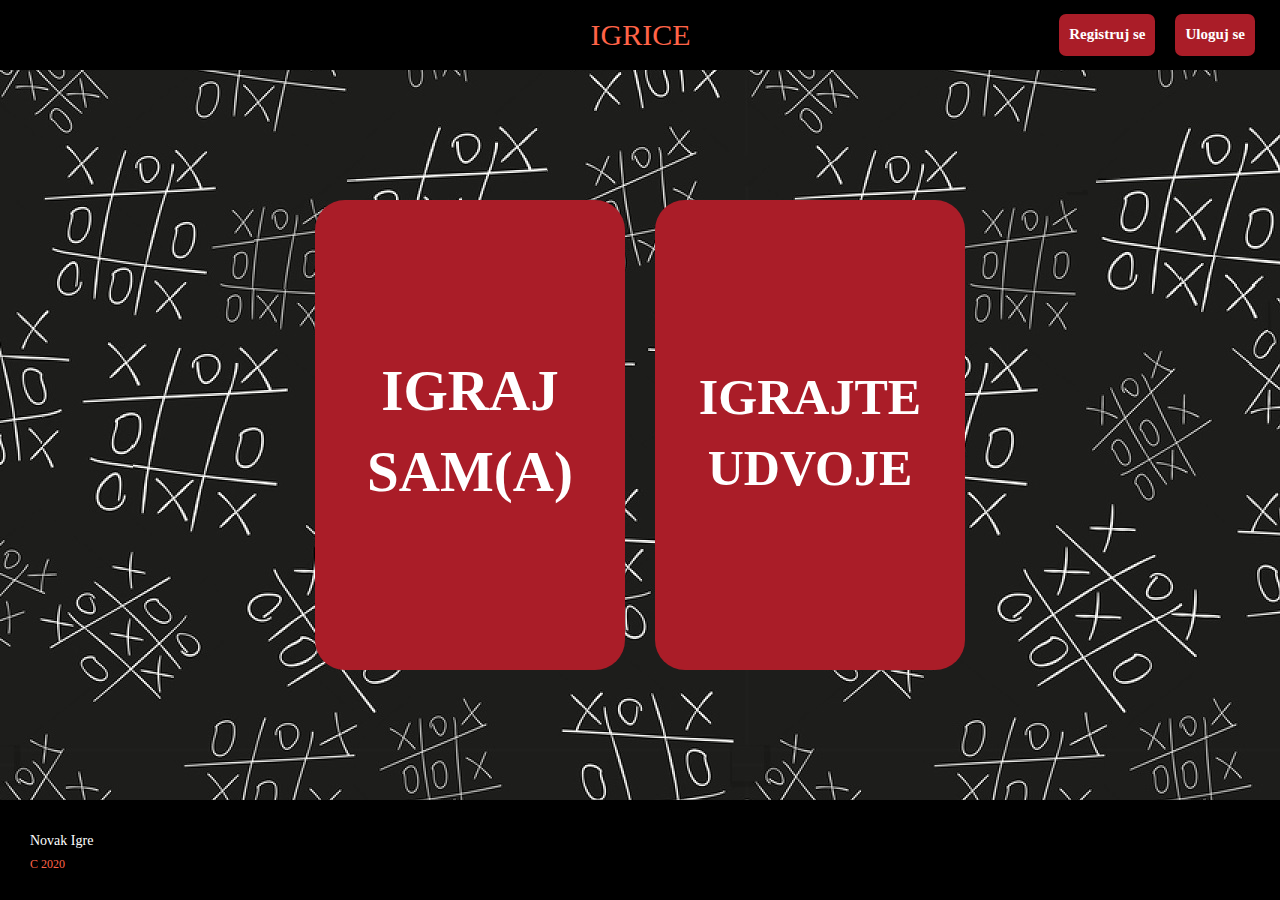
<file: index.html>
<!DOCTYPE html>
<html lang="en">

<head>
    <meta charset="UTF-8">
    <meta name="viewport" content="width=device-width, initial-scale=1.0">
    <meta http-equiv="X-UA-Compatible" content="ie=edge">
    <link rel="stylesheet" type="text/css" href="styles/bootstrap.css">
    <link rel="stylesheet" type="text/css" media="screen" href="styles/main.css">
    <title>Igre</title>
</head>

<body>
    <!-- HEADER -->
    <header id="header">
        <div id="prazan"></div>
        <div id="naslov">IGRICE</div>
        <div id='dugmici'>
            <div id="reg" class='dugme'>Registruj se</div>
            <div id="log" class='dugme'>Uloguj se</div>
            <div id="ulog" class='obrisi'></div>
            <div id="izlog" class='obrisi'>Izloguj se</div>
        </div>
    </header>
    <!-- MAIN -->
    <main>
        <div class="opis obrisi"></div>
        <div id="iksic" class="obrisi iksic"></div>
        <div id="kontis">
            <div id="container">
                <!-- JEDAN IGRAČ -->
                <div id="single" class="games">
                    <div id="single_player" class="back">
                        <div class="single">
                            <a href="loto.html">
                                <div class="s_img"><img src="img/loto2.jpg" alt="loto"></div>
                                <div class="s_txt">LOTO</div>
                            </a>
                        </div>
                        <div class="single">
                            <a href="vesala1.html">
                                <div class="s_img"><img src="img/ves.gif" alt="vesala"></div>
                                <div class="s_txt">VEŠALA</div>
                            </a>
                        </div>
                        <div class="single">
                            <a href="memorija.html">
                                <div class="s_img"><img src="img/mem.gif" alt="memorija"></div>
                                <div class="s_txt">MEMORIJA</div>
                            </a>
                        </div>
                    </div>
                    <div id="single_cover" class="front">
                        IGRAJ<br>SAM(A)
                    </div>
                </div>
                <!-- DVA IGRAČA -->
                <div id="multi" class="games">
                    <div id="multi_player" class="back">
                        <div class="multi">
                            <a href="iksoks2.html">
                                <div class="m_img"><img src="img/xo.gif" alt="xo"></div>
                                <div class="m_txt">IKS OKS</div>
                            </a>
                        </div>
                        <div class="multi">
                            <a href="vesala2.html">
                                <div class="m_img"><img src="img/ves.gif" alt="vesala"></div>
                                <div class="m_txt">VEŠALA</div>
                            </a>
                        </div>
                    </div>
                    <div id="multi_cover" class="front">
                        IGRAJTE<br>UDVOJE
                    </div>
                </div>
            </div>
            <!-- FORME ZA LOGIN I REGISTRACIJU -->
            <div id="log_cont">
                <form id="login" class='obrisi' novalidate>
                    <div class='greska' id='greska'> </div>
                    <div class='form-group'>
                        <label for="id_log"> Unesite korisničko ime: </label>
                        <input id="id_log" type="text" name="id_log" maxlength="8" class='form-control'>
                    </div>
                    <div class='form-group'>
                        <label for="id_pass"> Unesite lozinku: </label>
                        <input id="id_pass" type="password" name="id_pass" maxlength="15" class='form-control'>
                    </div>
                    <div class='form-group text-center'>
                        <input value="Potvrdi" type="submit" class='btn btn-default btn-md' id="potvrdi_log">
                        <input value="Odustani" type="reset" class='btn btn-default btn-md' id="reset_log">
                    </div>
                </form>
                <form id="regis" class='obrisi' novalidate>
                    <div class='greska' id='greska1'> </div>
                    <div class='form-group'>
                        <label for="name_reg"> Unesite Vaše ime: </label>
                        <input id="name_reg" type="text" name="name_reg" maxlength="15" class='form-control'>
                    </div>
                    <div class='form-group'>
                        <label for="email"> Unesite Vaš e-mail: </label>
                        <input id="email" type="email" name="email" placeholder="neko@gmail.com" class='form-control'>
                    </div>
                    <div class='form-group'>
                        <label for="id_reg"> Unesite korisničko ime: </label>
                        <input id="id_reg" type="text" name="id_reg" maxlength="8" class='form-control'>
                    </div>
                    <div class='form-group'>
                        <label for="reg_pass"> Unesite lozinku: </label>
                        <input id="reg_pass" type="password" name="reg_pass" maxlength="15" class='form-control'>
                    </div>
                    <div class='form-group text-center'>
                        <input value="Potvrdi" type="submit" class='btn btn-default btn-md' id="potvrdi_reg">
                        <input value="Odustani" type="reset" class='btn btn-default btn-md' id="reset_reg">
                    </div>
                </form>
            </div>
        </div>
    </main>
    <!-- FOOTER -->
    <footer>
        <div class="foot">
            <div class="foot_tit">Novak Igre</div>
            <div class="foot_tex"><span>C 2020 </span> </div>
        </div>
        <div class="foot">
            <div class="foot_tit"></div>
            <div class="foot_tex"> <span></span></div>
        </div>
    </footer>
    <script src="js/main.js"></script>
    <script src="js/index.js"></script>
</body>

</html>
</file>
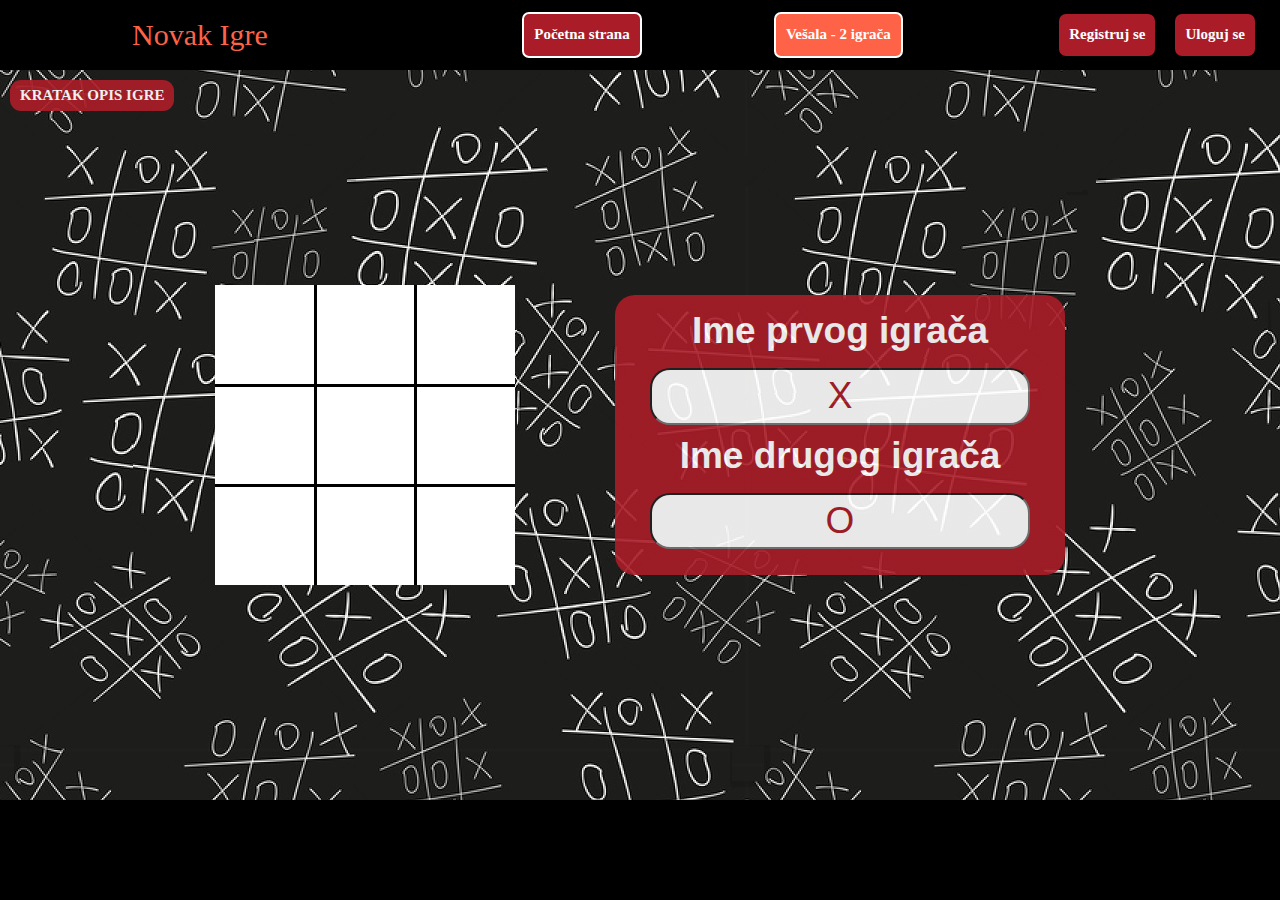
<file: iksoks2.html>
<!DOCTYPE html>
<html lang="en">

<head>
    <meta charset="UTF-8">
    <meta name="viewport" content="width=device-width, initial-scale=1.0">
    <meta http-equiv="X-UA-Compatible" content="ie=edge">
    <link rel="stylesheet" type="text/css" href="styles/bootstrap.css">
    <link rel="stylesheet" type="text/css" media="screen" href="styles/main.css">
    <link rel="stylesheet" type="text/css" media="screen" href="styles/xo2.css">
    <title>Iks - Oks 2</title>
</head>

<body>
    <!-- HEADER -->
    <header id="header">
        <div id="naslov">Novak Igre</div>
        <a href="index.html">
            <div id="pocetna" class='dugme'>Početna strana</div>
        </a>
        <div id="nav">
            <a href="vesala2.html">
                <div id="ves" class='dugme'>Vešala - 2 igrača</div>
            </a>
        </div>
        <div id='dugmici'>
            <div id="reg" class='dugme'>Registruj se</div>
            <div id="log" class='dugme'>Uloguj se</div>
            <div id="ulog" class='obrisi'></div>
            <div id="izlog" class='obrisi'>Izloguj se</div>
        </div>
    </header>
    <!-- MAIN -->
    <main>
        <div class="opis">KRATAK OPIS IGRE</div>
        <div class="opisi obrisi">
            <div id="opistekst" class="obrisi">
                <h4>IKS - OKS</h4>
                - Cilj igre je sastaviti 3 ista znaka "X" ili "O" u redu, koloni ili dijagonali. <br>
                - Igrač koji prvi u tome uspe je pobednik, u narednoj partiji poraženi igra prvi. <br>
                - Ukoliko niko ne uspe, nerešeno je i vrši se zamena ko prvi igra. <br>
                - Ukoliko je korisnik ulogovan, njegovo ime će pisati u polju prvog igrača i on će biti "X".
                U suprotnom može se uneti ime za "X". Drugi igrač je "O" i on može uneti svoje ime
                u polje za drugog igrača.
                <div id="iksic" class="iksic">X</div>
            </div>
        </div>
        <div id="kontis">
            <!-- IGRA -->
            <div id="iksoks">
                <table id="i">
                    <tr>
                        <td id="i1"></td>
                        <td id="i2"></td>
                        <td id="i3"></td>
                    </tr>
                    <tr>
                        <td id="i4"></td>
                        <td id="i5"></td>
                        <td id="i6"></td>
                    </tr>
                    <tr>
                        <td id="i7"></td>
                        <td id="i8"></td>
                        <td id="i9"></td>
                    </tr>
                </table>
                <div id="igraci">
                    <label for='igrac1'>Ime prvog igrača</label><br>
                    <input type="text" id="igrac1" name="igrac1" value="X" onfocus="(value='')"
                        onblur="(value == '') && (value = 'X')"><br>
                    <label for='igrac2'>Ime drugog igrača</label><br>
                    <input type="text" id="igrac2" name="igrac2" value="O" onfocus="(value='')"
                        onblur="(value == '') && (value = 'O')"><br>
                </div>
            </div>
            <!-- FORME ZA LOGIN I REGISTRACIJU -->
            <div id="log_cont">
                <form id="login" class='obrisi' novalidate>
                    <div class='greska' id='greska'> </div>
                    <div class='form-group'>
                        <label for="id_log"> Unesite korisničko ime: </label>
                        <input id="id_log" type="text" name="id_log" maxlength="8" class='form-control'>
                    </div>
                    <div class='form-group'>
                        <label for="id_pass"> Unesite lozinku: </label>
                        <input id="id_pass" type="password" name="id_pass" maxlength="15" class='form-control'>
                    </div>
                    <div class='form-group text-center'>
                        <input value="Potvrdi" type="submit" class='btn btn-default btn-md' id="potvrdi_log">
                        <input value="Odustani" type="reset" class='btn btn-default btn-md' id="reset_log">
                    </div>
                </form>
                <form id="regis" class='obrisi' novalidate>
                    <div class='greska' id='greska1'> </div>
                    <div class='form-group'>
                        <label for="name_reg"> Unesite Vaše ime: </label>
                        <input id="name_reg" type="text" name="name_reg" maxlength="15" class='form-control'>
                    </div>
                    <div class='form-group'>
                        <label for="email"> Unesite Vaš e-mail: </label>
                        <input id="email" type="email" name="email" placeholder="neko@gmail.com" class='form-control'>
                    </div>
                    <div class='form-group'>
                        <label for="id_reg"> Unesite korisničko ime: </label>
                        <input id="id_reg" type="text" name="id_reg" maxlength="8" class='form-control'>
                    </div>
                    <div class='form-group'>
                        <label for="reg_pass"> Unesite lozinku: </label>
                        <input id="reg_pass" type="password" name="reg_pass" maxlength="15" class='form-control'>
                    </div>
                    <div class='form-group text-center'>
                        <input value="Potvrdi" type="submit" class='btn btn-default btn-md' id="potvrdi_reg">
                        <input value="Odustani" type="reset" class='btn btn-default btn-md' id="reset_reg">
                    </div>
                </form>
            </div>
        </div>
    </main>
    <!-- FOOTER -->
    <footer>

    </footer>
    <script src="js/main.js"></script>
    <script src="js/xo2.js"></script>
</body>

</html>
</file>
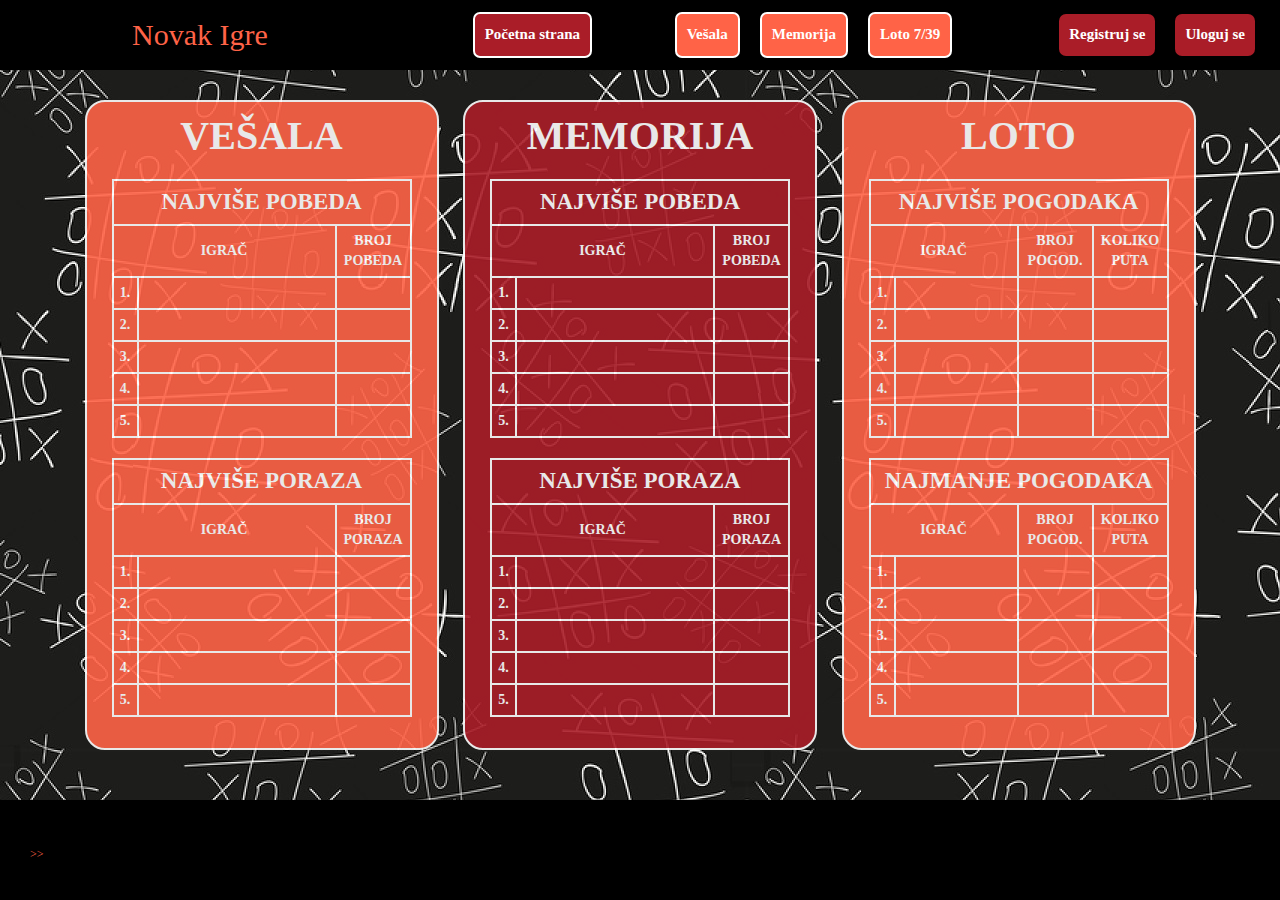
<file: liste.html>
<!DOCTYPE html>
<html lang="en">

<head>
    <meta charset="UTF-8">
    <meta name="viewport" content="width=device-width, initial-scale=1.0">
    <meta http-equiv="X-UA-Compatible" content="ie=edge">
    <link rel="stylesheet" type="text/css" href="styles/bootstrap.css">
    <link rel="stylesheet" type="text/css" media="screen" href="styles/main.css">
    <link rel="stylesheet" type="text/css" media="screen" href="styles/liste.css">
    <title>Rang liste</title>
</head>

<body>
    <!-- HEADER -->
    <header id="header">
        <div id="naslov">Novak Igre</div>
        <a href="index.html">
            <div id="pocetna" class='dugme'>Početna strana</div>
        </a>
        <div id="nav">
            <a href="vesala1.html">
                <div id="vesala" class='dugme'>Vešala</div>
            </a>
            <a href="memorija.html">
                <div id="mem" class='dugme'>Memorija</div>
            </a>
            <a href="loto.html">
                <div id="loto" class='dugme'>Loto 7/39</div>
            </a>
        </div>
        <div id='dugmici'>
            <div id="reg" class='dugme'>Registruj se</div>
            <div id="log" class='dugme'>Uloguj se</div>
            <div id="ulog" class='obrisi'></div>
            <div id="izlog" class='obrisi'>Izloguj se</div>
        </div>
    </header>
    <!-- MAIN -->
    <main>
        <div class="opis obrisi"></div>
        <div id="iksic" class=" obrisi iksic"></div>
        <div id="kontis">
            <!-- RANG LISTE -->
            <div id="omotac_tabela">
                <div id="omotac_vesala" class="omotaci">
                    <div id="naslov_vesala" class="naslovi">VEŠALA</div>
                </div>
                <div id="omotac_memorija" class="omotaci">
                    <div id="naslov_mamorija" class="naslovi">MEMORIJA</div>
                </div>
                <div id="omotac_loto" class="omotaci">
                    <div id="naslov_loto" class="naslovi">LOTO</div>
                </div>
            </div>
            <!-- FORME ZA LOGIN I REGISTRACIJU -->
            <div id="log_cont">
                <form id="login" class='obrisi' novalidate>
                    <div class='greska' id='greska'> </div>
                    <div class='form-group'>
                        <label for="id_log"> Unesite korisničko ime: </label>
                        <input id="id_log" type="text" name="id_log" maxlength="8" class='form-control'>
                    </div>
                    <div class='form-group'>
                        <label for="id_pass"> Unesite lozinku: </label>
                        <input id="id_pass" type="password" name="id_pass" maxlength="15" class='form-control'>
                    </div>
                    <div class='form-group text-center'>
                        <input value="Potvrdi" type="submit" class='btn btn-default btn-md' id="potvrdi_log">
                        <input value="Odustani" type="reset" class='btn btn-default btn-md' id="reset_log">
                    </div>
                </form>
                <form id="regis" class='obrisi' novalidate>
                    <div class='greska' id='greska1'> </div>
                    <div class='form-group'>
                        <label for="name_reg"> Unesite Vaše ime: </label>
                        <input id="name_reg" type="text" name="name_reg" maxlength="15" class='form-control'>
                    </div>
                    <div class='form-group'>
                        <label for="email"> Unesite Vaš e-mail: </label>
                        <input id="email" type="email" name="email" placeholder="neko@gmail.com" class='form-control'>
                    </div>
                    <div class='form-group'>
                        <label for="id_reg"> Unesite korisničko ime: </label>
                        <input id="id_reg" type="text" name="id_reg" maxlength="8" class='form-control'>
                    </div>
                    <div class='form-group'>
                        <label for="reg_pass"> Unesite lozinku: </label>
                        <input id="reg_pass" type="password" name="reg_pass" maxlength="15" class='form-control'>
                    </div>
                    <div class='form-group text-center'>
                        <input value="Potvrdi" type="submit" class='btn btn-default btn-md' id="potvrdi_reg">
                        <input value="Odustani" type="reset" class='btn btn-default btn-md' id="reset_reg">
                    </div>
                </form>
            </div>
        </div>
    </main>
    <!-- FOOTER -->
    <footer>
        <div class="foot">
            <div class="foot_tit"></div>
            <div class="foot_tex"><span>>> </span></div>
        </div>
        <div class="foot">
            <div class="foot_tit"></div>
            <div class="foot_tex"> <span></span></div>
        </div>
    </footer>
    <script src="js/main.js"></script>
    <script src="js/liste.js"></script>
</body>

</html>
</file>
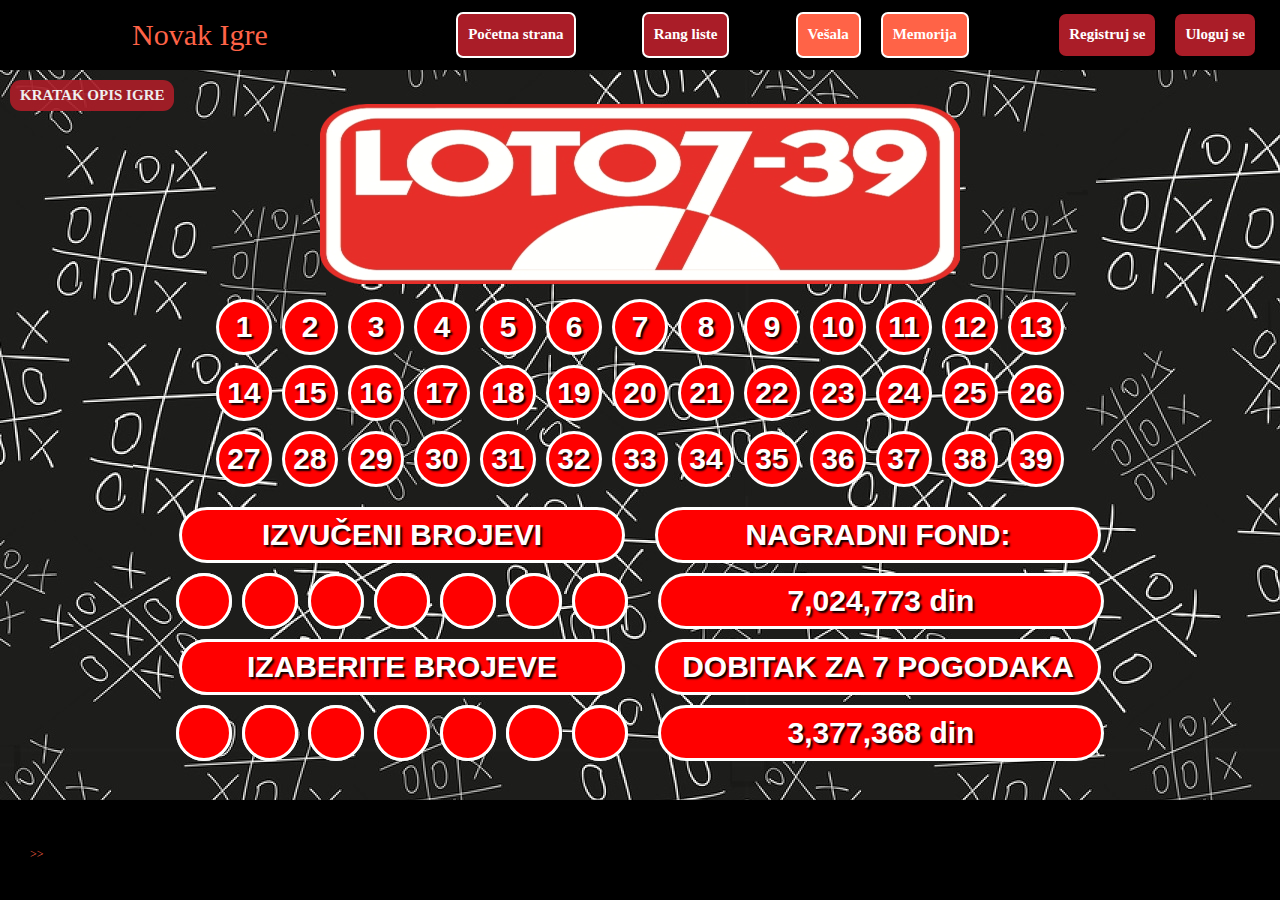
<file: loto.html>
<!DOCTYPE html>
<html lang="en">

<head>
    <meta charset="UTF-8">
    <meta name="viewport" content="width=device-width, initial-scale=1.0">
    <meta http-equiv="X-UA-Compatible" content="ie=edge">
    <link rel="stylesheet" type="text/css" href="styles/bootstrap.css">
    <link rel="stylesheet" type="text/css" media="screen" href="styles/main.css">
    <link rel="stylesheet" type="text/css" media="screen" href="styles/loto.css">
    <title>Loto</title>
</head>

<body>
    <!-- HEADER -->
    <header id="header">
        <div id="naslov">Novak Igre</div>
        <a href="index.html">
            <div id="pocetna" class='dugme'>Početna strana</div>
        </a>
        <a href="liste.html">
            <div id="liste" class='dugme'>Rang liste</div>
        </a>
        <div id="nav">
            <a href="vesala1.html">
                <div id="ves" class='dugme'>Vešala</div>
            </a>
            <a href="memorija.html">
                <div id="mem" class='dugme'>Memorija</div>
            </a>
        </div>
        <div id='dugmici'>
            <div id="reg" class='dugme'>Registruj se</div>
            <div id="log" class='dugme'>Uloguj se</div>
            <div id="ulog" class='obrisi'></div>
            <div id="izlog" class='obrisi'>Izloguj se</div>
        </div>
    </header>
    <!-- MAIN -->
    <main>
        <div class="opis">KRATAK OPIS IGRE</div>
        <div class="opisi obrisi">
            <div id="opistekst" class="obrisi">
                <h4>LOTO 7/39</h4>
                - Popularna igra na sreću - Loto.<br>
                - Igrač bira 7 od ponuđenih 39 brojeva. Zatim kreće nasumično izvlačenje takođe 7 brojeva.<br>
                - Ukoliko igrač pogodi 4 ili više brojeva, osvojio je "nagradu". U suprotnom, "više sreće drugi put".
                <div id="iksic" class="iksic">X</div>
            </div>
        </div>
        <div id="kontis">
            <!-- IGRA -->
            <div id="container1">
                <div id="logo"><img src="img/loto1.png" alt="loto"></div>
                <div id="tabla"></div>
                <div class="row">
                    <div class="tekst" id="izvuceni">IZVUČENI BROJEVI </div>
                    <div class="obrisi" id="izvlacenje">IZVLAČENJE BROJEVA</div>
                    <div class="tekst"> NAGRADNI FOND:</div>
                </div>
                <div class="row">
                    <div id="izvuceni_brojevi"> </div>
                    <div class="tekst" id="fond"></div>
                </div>
                <div class="row">
                    <div class="tekst">IZABRANI BROJEVI</div>
                    <div class="tekst" id="biranje">IZABERITE BROJEVE</div>
                    <div class="tekst"> DOBITAK ZA 7 POGODAKA</div>
                </div>
                <div class="row">
                    <div id="izabrani_brojevi"></div>
                    <div class="tekst" id="sedmica"></div>
                </div>
            </div>
            <!-- FORME ZA LOGIN I REGISTRACIJU -->
            <div id="log_cont">
                <form id="login" class='obrisi' novalidate>
                    <div class='greska' id='greska'> </div>
                    <div class='form-group'>
                        <label for="id_log"> Unesite korisničko ime: </label>
                        <input id="id_log" type="text" name="id_log" maxlength="8" class='form-control'>
                    </div>
                    <div class='form-group'>
                        <label for="id_pass"> Unesite lozinku: </label>
                        <input id="id_pass" type="password" name="id_pass" maxlength="15" class='form-control'>
                    </div>
                    <div class='form-group text-center'>
                        <input value="Potvrdi" type="submit" class='btn btn-default btn-md' id="potvrdi_log">
                        <input value="Odustani" type="reset" class='btn btn-default btn-md' id="reset_log">
                    </div>
                </form>
                <form id="regis" class='obrisi' novalidate>
                    <div class='greska' id='greska1'> </div>
                    <div class='form-group'>
                        <label for="name_reg"> Unesite Vaše ime: </label>
                        <input id="name_reg" type="text" name="name_reg" maxlength="15" class='form-control'>
                    </div>
                    <div class='form-group'>
                        <label for="email"> Unesite Vaš e-mail: </label>
                        <input id="email" type="email" name="email" placeholder="neko@gmail.com" class='form-control'>
                    </div>
                    <div class='form-group'>
                        <label for="id_reg"> Unesite korisničko ime: </label>
                        <input id="id_reg" type="text" name="id_reg" maxlength="8" class='form-control'>
                    </div>
                    <div class='form-group'>
                        <label for="reg_pass"> Unesite lozinku: </label>
                        <input id="reg_pass" type="password" name="reg_pass" maxlength="15" class='form-control'>
                    </div>
                    <div class='form-group text-center'>
                        <input value="Potvrdi" type="submit" class='btn btn-default btn-md' id="potvrdi_reg">
                        <input value="Odustani" type="reset" class='btn btn-default btn-md' id="reset_reg">
                    </div>
                </form>
            </div>
        </div>
    </main>
    <!-- FOOTER -->
    <footer>
        <div class="foot">
            <div class="foot_tit"></div>
            <div class="foot_tex"><span>>> </span></div>
        </div>
        <div class="foot">
            <div class="foot_tit"></div>
            <div class="foot_tex"> <span></span></div>
        </div>
    </footer>
    <script src="js/main.js"></script>
    <script src="js/loto.js"></script>
</body>

</html>
</file>
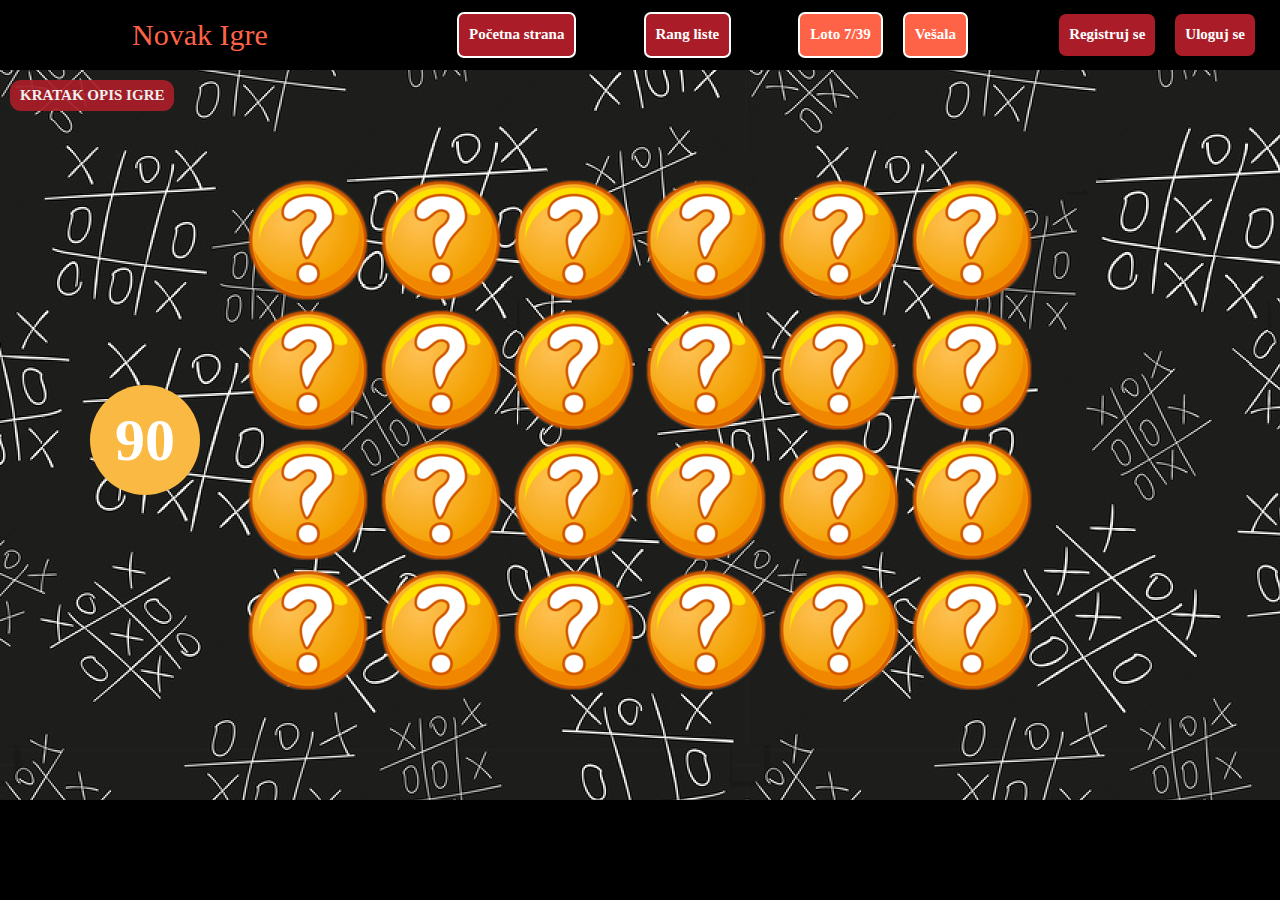
<file: memorija.html>
<!DOCTYPE html>
<html lang="en">

<head>
    <meta charset="UTF-8">
    <meta name="viewport" content="width=device-width, initial-scale=1.0">
    <meta http-equiv="X-UA-Compatible" content="ie=edge">
    <link rel="stylesheet" type="text/css" href="styles/bootstrap.css">
    <link rel="stylesheet" type="text/css" media="screen" href="styles/main.css">
    <link rel="stylesheet" type="text/css" media="screen" href="styles/memorija.css">
    <title>Memorija</title>
</head>

<body>
    <!-- HEADER -->
    <header id="header">
        <div id="naslov">Novak Igre</div>
        <a href="index.html">
            <div id="pocetna" class='dugme'>Početna strana</div>
        </a>
        <a href="liste.html">
            <div id="liste" class='dugme'>Rang liste</div>
        </a>
        <div id="nav">
            <a href="loto.html">
                <div id="loto" class='dugme'>Loto 7/39</div>
            </a>
            <a href="vesala1.html">
                <div id="ves" class='dugme'>Vešala</div>
            </a>
        </div>
        <div id='dugmici'>
            <div id="reg" class='dugme'>Registruj se</div>
            <div id="log" class='dugme'>Uloguj se</div>
            <div id="ulog" class='obrisi'></div>
            <div id="izlog" class='obrisi'>Izloguj se</div>
        </div>
    </header>
    <!-- MAIN -->
    <main>
        <div class="opis">KRATAK OPIS IGRE</div>
        <div class="opisi obrisi">
            <div id="opistekst" class="obrisi">
                <h4>IGRA "MEMORIJA"</h4>
                - Iza " ? " nalaze se skrivene slike (12 parova po 2 iste slike).<br> - Klikom na bilo koji " ? " otkriva se slika iza njega. <br> - Najvise 2 slike mogu biti prikazane u isto vreme. Ukoliko su iste, nestaće, u suprotnom, ponovo će se
                okrenuti na " ? ".<br> - Cilj igre je pronaći svih 12 parova pre isteka vremena.<br> - Ukoliko uspete - pobedili ste, u suprotnom - izgubili ste.
                <div id="iksic" class="iksic">X</div>
            </div>
        </div>
        <div id="kontis">
            <!-- IGRA -->
            <div id="container">
                <div id="tajmer">90</div>
                <div id="igra_memorija"> </div>
            </div>
            <!-- FORME ZA LOGIN I REGISTRACIJU -->
            <div id="log_cont">
                <form id="login" class='obrisi' novalidate>
                    <div class='greska' id='greska'> </div>
                    <div class='form-group'>
                        <label for="id_log"> Unesite korisničko ime: </label>
                        <input id="id_log" type="text" name="id_log" maxlength="8" class='form-control'>
                    </div>
                    <div class='form-group'>
                        <label for="id_pass"> Unesite lozinku: </label>
                        <input id="id_pass" type="password" name="id_pass" maxlength="15" class='form-control'>
                    </div>
                    <div class='form-group text-center'>
                        <input value="Potvrdi" type="submit" class='btn btn-default btn-md' id="potvrdi_log">
                        <input value="Odustani" type="reset" class='btn btn-default btn-md' id="reset_log">
                    </div>
                </form>
                <form id="regis" class='obrisi' novalidate>
                    <div class='greska' id='greska1'> </div>
                    <div class='form-group'>
                        <label for="name_reg"> Unesite Vaše ime: </label>
                        <input id="name_reg" type="text" name="name_reg" maxlength="15" class='form-control'>
                    </div>
                    <div class='form-group'>
                        <label for="email"> Unesite Vaš e-mail: </label>
                        <input id="email" type="email" name="email" placeholder="neko@gmail.com" class='form-control'>
                    </div>
                    <div class='form-group'>
                        <label for="id_reg"> Unesite korisničko ime: </label>
                        <input id="id_reg" type="text" name="id_reg" maxlength="8" class='form-control'>
                    </div>
                    <div class='form-group'>
                        <label for="reg_pass"> Unesite lozinku: </label>
                        <input id="reg_pass" type="password" name="reg_pass" maxlength="15" class='form-control'>
                    </div>
                    <div class='form-group text-center'>
                        <input value="Potvrdi" type="submit" class='btn btn-default btn-md' id="potvrdi_reg">
                        <input value="Odustani" type="reset" class='btn btn-default btn-md' id="reset_reg">
                    </div>
                </form>
            </div>
        </div>
    </main>
    <!-- FOOTER -->
    <footer>

    </footer>
    <script src="js/main.js"></script>
    <script src="js/memorija.js"></script>
</body>

</html>
</file>
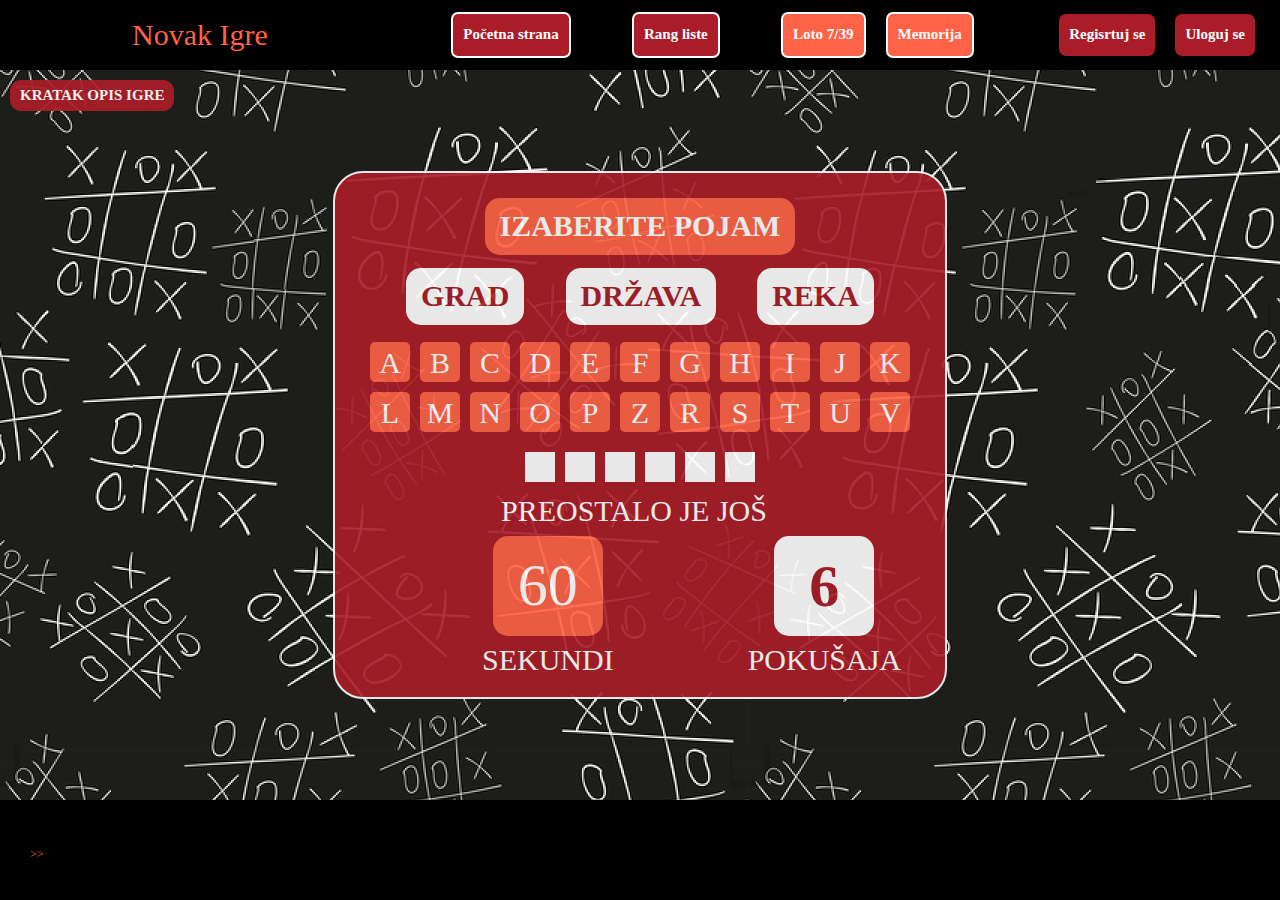
<file: vesala1.html>
<!DOCTYPE html>
<html lang="en">

<head>
    <meta charset="UTF-8">
    <meta name="viewport" content="width=device-width, initial-scale=1.0">
    <meta http-equiv="X-UA-Compatible" content="ie=edge">
    <link rel="stylesheet" type="text/css" href="styles/bootstrap.css">
    <link rel="stylesheet" type="text/css" media="screen" href="styles/main.css">
    <link rel="stylesheet" type="text/css" media="screen" href="styles/vesala2.css">
    <link rel="stylesheet" type="text/css" media="screen" href="styles/vesala1.css">
    <title>Vesala</title>
</head>

<body>
    <!-- HEADER -->
    <header id="header">
        <div id="naslov">Novak Igre</div>
        <a href="index.html">
            <div id="pocetna" class='dugme'>Početna strana</div>
        </a>
        <a href="liste.html">
            <div id="liste" class='dugme'>Rang liste</div>
        </a>
        <div id="nav">
            <a href="loto.html">
                <div id="loto" class='dugme'>Loto 7/39</div>
            </a>
            <a href="memorija.html">
                <div id="mem" class='dugme'>Memorija</div>
            </a>
        </div>
        <div id='dugmici'>
            <div id="reg" class='dugme'>Regisrtuj se</div>
            <div id="log" class='dugme'>Uloguj se</div>
            <div id="ulog" class='obrisi'></div>
            <div id="izlog" class='obrisi'>Izloguj se</div>
        </div>
    </header>
    <main>
        <!-- MAIN -->
        <div class="opis">KRATAK OPIS IGRE</div>
        <div class="opisi obrisi">
            <div id="opistekst" class="obrisi">
                <h4>IGRA "VEŠALA"</h4>
                - Igrač bira jedan od ponuđenih pojmova. Kada ga izabere, kreće vremensko
                ograničenje od 60 sekundi i igra počinje.<br>
                - Slova se biraju tako što se klikne na polje sa željenim slovom. Ukoliko
                je tačno ispisaće se na svim poljima na kojima se nalazi u skrivenom pojmu.
                Ukoliko je netačno, slovo se ispisuje u malo polje ispod, a broj pokušaja
                se smanjuje za 1. <br> - Ukoliko igrač klikne na dugme "POMOĆ", ispisaće mu se jedno
                slovo skrinevog pojma (na svim mestima ukoliko ga ima na više) i broj pokušaja
                će se smanjiti za 1. <br> - Igrač je pobedio ukoliko pogodi skriveni pojam. <br>
                - Igrač je izgubio ukoliko pogreši 6 puta ili istekne vreme.
                <div id="iksic" class="iksic">X</div>
            </div>
        </div>
        <div id="por_poraz" class="obrisi">PORAZ ☹</div>
        <div id="por_pobeda" class="obrisi">POBEDA!</div>
        <div id="kontis">
            <!-- IGRA -->
            <div id="container2">
                <div id="izbor">
                    <div class="izbor" id="izabrano">IZABRALI STE</div>
                    <div class="izbor" id="izaberi">IZABERITE POJAM</div>
                </div>
                <div id="pojmovi">
                    <div class="pojam" id="grad">GRAD</div>
                    <div class="pojam" id="drzava">DRŽAVA</div>
                    <div class="pojam" id="reka">REKA</div>
                </div>
                <div id="omotac"> </div>
                <div id="omotac_slova"></div>
                <div id="promasaji"></div>
                <div id="tajmer_cont">
                    <div class="red">
                        <p id="ostatak">PREOSTALO JE JOŠ</p>
                    </div>
                    <div class="red">
                        <div class="blok">
                            <div id="tajmer">60</div>
                            <p>SEKUNDI</p>
                        </div>
                        <div class="blok">
                            <div id="brojac">6</div>
                            <p>POKUŠAJA</p>
                        </div>
                    </div>
                </div>
                <div id="donji">
                    <button id="pomoc" class="obrisi">POMOĆ</button>
                    <div id="odustajem" class="obrisi">PREDAJEM SE</div>
                </div>
            </div>
            <!-- FORME ZA LOGIN I REGISTRACIJU -->
            <div id="log_cont">
                <form id="login" class='obrisi' novalidate>
                    <div class='greska' id='greska'> </div>
                    <div class='form-group'>
                        <label for="id_log"> Unesite korisničko ime: </label>
                        <input id="id_log" type="text" name="id_log" maxlength="8" class='form-control'>
                    </div>
                    <div class='form-group'>
                        <label for="id_pass"> Unesite lozinku: </label>
                        <input id="id_pass" type="password" name="id_pass" maxlength="15" class='form-control'>
                    </div>
                    <div class='form-group text-center'>
                        <input value="Potvrdi" type="submit" class='btn btn-default btn-md' id="potvrdi_log">
                        <input value="Odustani" type="reset" class='btn btn-default btn-md' id="reset_log">
                    </div>
                </form>
                <form id="regis" class='obrisi' novalidate>
                    <div class='greska' id='greska1'> </div>
                    <div class='form-group'>
                        <label for="name_reg"> Unesite Vaše ime: </label>
                        <input id="name_reg" type="text" name="name_reg" maxlength="15" class='form-control'>
                    </div>
                    <div class='form-group'>
                        <label for="email"> Unesite Vaš e-mail: </label>
                        <input id="email" type="email" name="email" placeholder="neko@gmail.com" class='form-control'>
                    </div>
                    <div class='form-group'>
                        <label for="id_reg"> Unesite korisničko ime: </label>
                        <input id="id_reg" type="text" name="id_reg" maxlength="8" class='form-control'>
                    </div>
                    <div class='form-group'>
                        <label for="reg_pass"> Unesite lozinku: </label>
                        <input id="reg_pass" type="password" name="reg_pass" maxlength="15" class='form-control'>
                    </div>
                    <div class='form-group text-center'>
                        <input value="Potvrdi" type="submit" class='btn btn-default btn-md' id="potvrdi_reg">
                        <input value="Odustani" type="reset" class='btn btn-default btn-md' id="reset_reg">
                    </div>
                </form>
            </div>
        </div>
    </main>
    <!-- FOOTER -->
    <footer>
        <div class="foot">
            <div class="foot_tit"></div>
            <div class="foot_tex"><span>>> </span></div>
        </div>
        <div class="foot">
            <div class="foot_tit"></div>
            <div class="foot_tex"> <span></span></div>
        </div>
    </footer>
    <script src="js/main.js"></script>
    <script src="js/vesala1.js"></script>
</body>

</html>
</file>
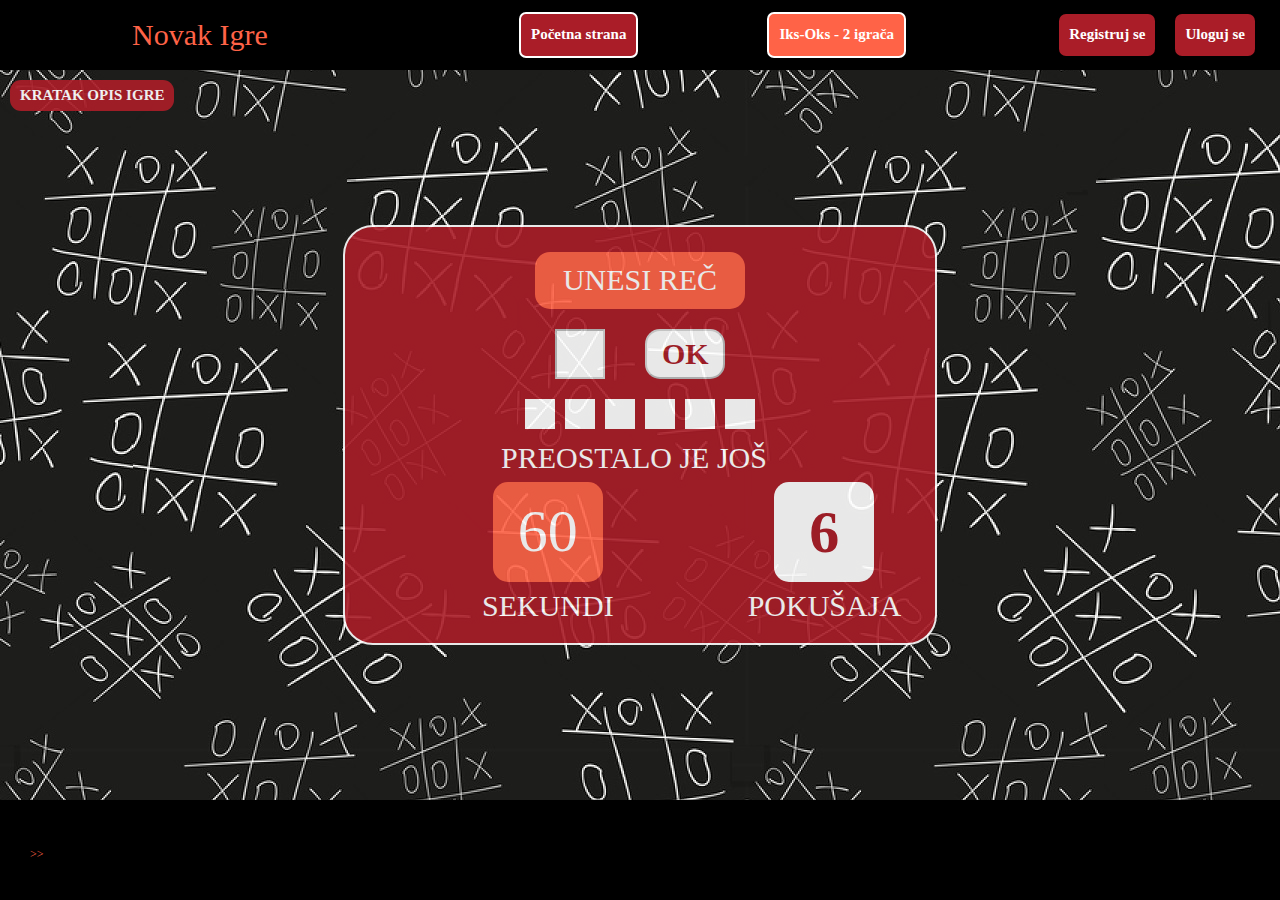
<file: vesala2.html>
<!DOCTYPE html>
<html lang="en">

<head>
    <meta charset="UTF-8">
    <meta name="viewport" content="width=device-width, initial-scale=1.0">
    <meta http-equiv="X-UA-Compatible" content="ie=edge">
    <link rel="stylesheet" type="text/css" href="styles/bootstrap.css">
    <link rel="stylesheet" type="text/css" media="screen" href="styles/main.css">
    <link rel="stylesheet" type="text/css" media="screen" href="styles/vesala2.css">
    <title>Vesala udvoje</title>
</head>

<body>
     <!-- HEADER -->
    <header id="header">
        <div id="naslov">Novak Igre</div>
        <a href="index.html">
            <div id="pocetna" class='dugme'>Početna strana</div>
        </a>
        <div id="nav">
            <a href="iksoks2.html">
                <div id="iks2" class='dugme'>Iks-Oks - 2 igrača</div>
            </a>
        </div>
        <div id='dugmici'>
            <div id="reg" class='dugme'>Registruj se</div>
            <div id="log" class='dugme'>Uloguj se</div>
            <div id="ulog" class='obrisi'></div>
            <div id="izlog" class='obrisi'>Izloguj se</div>
        </div>
    </header>
     <!-- MAIN -->
    <main>
        <div class="opis">KRATAK OPIS IGRE</div>
        <div class="opisi obrisi">
            <div id="opistekst" class="obrisi">
                    <h4>"VEŠALA" - 2 IGRAČA</h4>
                - Jedan igrač zadaje skriveni pojam unosom reči preko prompt-a. <br>
                - Kreće vremensko ograničenje i drugi igrač počinje sa igrom. <br>
                - Slova se unose preko tastature u polje za unos i potvrđuju pritikom na Enter ili
                klikom na dugme OK. Ukoliko je uneto slovo tačno ispisaće se na svim
                poljima na kojima se nalazi u skrivenom pojmu. Ukoliko je netačno, slovo se 
                ispisuje u malo polje ispod, a broj pokušaja se smanjuje za 1. <br>
                - Ukoliko igrač klikne na dugme "POMOĆ", ispisaće mu se jedno
                slovo skrinevog pojma (na svim mestima ukoliko ga ima na više) i broj pokušaja
                će se smanjiti za 1. <br> - Igrač je pobedio ukoliko pogodi skriveni pojam. <br>
                - Igrač je izgubio ukoliko pogreši 6 puta ili istekne vreme.
                <div id="iksic" class="iksic">X</div>
            </div>
        </div>
        <div id="por_poraz" class="obrisi">PORAZ ☹</div>
        <div id="por_pobeda" class="obrisi">POBEDA!</div>
        <div id="kontis">
             <!-- IGRA -->
            <div id="container2">
                <div id="unesi">UNESI REČ</div>
                <div id="omotac"></div>
                <div id="pog">
                    <input type="text" id="slovo" maxlength="1" disabled>
                    <button type="submit" id="potvrda" disabled>OK</button>
                </div>
                <div id="promasaji"></div>
                <div id="tajmer_cont">
                    <div class="red">
                        <p id="ostatak">PREOSTALO JE JOŠ</p>
                    </div>
                    <div class="red">
                        <div class="blok">
                            <div id="tajmer">60</div>
                            <p>SEKUNDI</p>
                        </div>
                        <div class="blok">
                            <div id="brojac">6</div>
                            <p>POKUŠAJA</p>
                        </div>
                    </div>
                </div>
                <div id="donji">
                    <button id="pomoc" class="obrisi">POMOĆ</button>
                    <div id="odustajem" class="obrisi">PREDAJEM SE</div>
                </div>
            </div>
            <!-- FORME ZA LOGIN I REGISTRACIJU -->
            <div id="log_cont">
                <form id="login" class='obrisi' novalidate>
                    <div class='greska' id='greska'> </div>
                    <div class='form-group'>
                        <label for="id_log"> Unesite korisničko ime: </label>
                        <input id="id_log" type="text" name="id_log" maxlength="8" class='form-control'>
                    </div>
                    <div class='form-group'>
                        <label for="id_pass"> Unesite lozinku: </label>
                        <input id="id_pass" type="password" name="id_pass" maxlength="15" class='form-control'>
                    </div>
                    <div class='form-group text-center'>
                        <input value="Potvrdi" type="submit" class='btn btn-default btn-md' id="potvrdi_log">
                        <input value="Odustani" type="reset" class='btn btn-default btn-md' id="reset_log">
                    </div>
                </form>
                <form id="regis" class='obrisi' novalidate>
                    <div class='greska' id='greska1'> </div>
                    <div class='form-group'>
                        <label for="name_reg"> Unesite Vaše ime: </label>
                        <input id="name_reg" type="text" name="name_reg" maxlength="15" class='form-control'>
                    </div>
                    <div class='form-group'>
                        <label for="email"> Unesite Vaš e-mail: </label>
                        <input id="email" type="email" name="email" placeholder="neko@gmail.com" class='form-control'>
                    </div>
                    <div class='form-group'>
                        <label for="id_reg"> Unesite korisničko ime: </label>
                        <input id="id_reg" type="text" name="id_reg" maxlength="8" class='form-control'>
                    </div>
                    <div class='form-group'>
                        <label for="reg_pass"> Unesite lozinku: </label>
                        <input id="reg_pass" type="password" name="reg_pass" maxlength="15" class='form-control'>
                    </div>
                    <div class='form-group text-center'>
                        <input value="Potvrdi" type="submit" class='btn btn-default btn-md' id="potvrdi_reg">
                        <input value="Odustani" type="reset" class='btn btn-default btn-md' id="reset_reg">
                    </div>
                </form>
            </div>
        </div>
    </main>
     <!-- FOOTER -->
    <footer>
        <div class="foot">
            <div class="foot_tit"></div>
            <div class="foot_tex"><span>>> </span></div>
        </div>
        <div class="foot">
            <div class="foot_tit"></div>
            <div class="foot_tex"> <span></span></div>
        </div>
    </footer>
    <script src="js/main.js"></script>
    <script src="js/vesala2.js"></script>
</body>

</html>
</file>
<file: styles/main.css>
* {
    padding: 0;
    margin: 0;
    box-sizing: border-box;
}
body {
    background: url("../img/back1.jpg");
    font-family: cursive;
    position: relative;
    min-height: 100vh;
    padding-bottom: 100px;
}
/* --- HEADER --- */
header, footer{
    width: 100%;
    min-width: 790px;
    display: flex;
    justify-content: space-between;
    align-items: center;
    height: 70px;
    background-color: black;
}
#naslov{
    width: 400px;
    font-size: 30px;
    line-height: 70px;
    text-align: center;
    color: tomato;
}
#prazan{
  width: calc(20vw);
}
#dugmici{
    width: 240px;
    display: flex;
    justify-content: flex-end;
    margin-right: 15px;
}
#header a{
    text-decoration: none;
}
#nav{
    display: flex;
}
#nav div{
    background-color: tomato;
    border: 2px solid white;
    text-align: center;
}
#nav div:hover{
    background-color: #AA1D28;
}
#pocetna, #liste{
    border: 2px solid white;
}
.dugme{
    color:white;
    background-color: #AA1D28;
    padding: 10px;
    margin: 10px;
    border-radius: 7px;
    font-size:15px;
    font-weight: bold;
}
.dugme:hover{
  background-color: tomato;
}
/* --- FOOTER --- */
footer{
    height: 100px;
    position: absolute;
    bottom: 0px;
}
.foot{
     margin: 0px 25px;
}
.foot_tit{
     width: 200px;
     color: white;
     padding:5px;
}
.foot_tex{
   width: 200px;
   color: gray;
   font-size: 12px;
   padding: 0px 5px;
}
span{
   color:tomato;
}
/* --- MAIN --- */
#kontis{
    display: flex;
    height: calc(100vh - 170px);
    min-height: 520px;
    min-width: 800px;
}
#container{
    display: flex;
    margin: auto;
}
#container a{
    text-decoration: none;
    color: white;
}
.games{
    width: 310px;
    height: 470px;
    margin: 0px 15px;
    position: relative;
}
.front,
.back {
  width: 100%;
  height: 100%;
  position: absolute;
  border-radius: 30px;
}
.front{
    font-size: 57px;
    font-weight: bold;
    color: white;
    text-align: center;
    padding: 150px 0px;
    background: #AA1D28;
}
#multi_cover{
    padding: 162px 0px;
    font-size: 50px;
}
#single_player, #multi_player {
    display: flex;
    flex-wrap: wrap;
}
.single, .multi{
    margin: 5px;
    background: #AA1D28;
    border-radius: 40px 15px;
    font-size: 50px;
    font-weight: bold;
    color: white;
    text-align: center;
}
.single, .multi, .games, .dugme{
    transform: scale(1);
    transition: transform .2s;
    cursor: pointer;
}
.games:hover, .single:hover, .multi:hover, .dugme:hover {
    transform: scale(0.97);
    transition: transform .2s;
}
.single{
    width: 300px;
    height: 147px;
}
.multi{
    width: 300px;
    height: 225px;
}
.obrisi{
    display: none;
}
.m_img img{
    width:100%;
    height: 170px;
    border-radius: 40px 15px 0px 0px;
}
.m_txt{
    font-size: 30px;
    margin: 5px;
}
.s_img img{
    width:100%;
    height: 110px;
    border-radius: 40px 15px 0px 0px;
}
.s_txt{
    font-size: 20px;
    margin: 3px;
}
/* REGISTRACIJA I LOGOVANJE */
#log_cont{
    position: absolute;
    top: 70;
    right: 0;
}
.logovanje, .registracija {
    position: absolute;
    right: 20px;
    top: 20px;
    width: 250px;
    border-radius: 30px;
    font-weight: bold;
    color: white;
    text-align:center;
    background: #AA1D28;
    padding: 13px 20px 5px;
}
.form-group{
    width: 210px;
}
.btn {
    margin: 5px 5px;
}
.greska {
    color: yellow;
    margin: 7px 3px;
}
#ulog{
    background: none;
    transform: none;
    color: tomato;
}
/* -----  OPIS IGRE  ----- */
.opis, .opisigre, .iksic{
    position: absolute;
    opacity:0.92;
    left: 10px;
    font-size:15px;
    font-weight: bold;
    color:white;
    border-radius: 11px;
}
.opis{
    top: 80px;
    background: #AA1D28;
    padding: 5px 10px;
    cursor: pointer;
}
.opisigre{
    top: 123px;
    background: tomato;
    padding: 10px 20px;
    text-align: justify;
    z-index: 2;
    animation: opis 2s ease-in-out forwards;
}
.iksic{
    left: 273px;
    top: 5px;
    width: 22px;
    height: 22px;
    background: white;
    border: 2px solid #AA1D28;
    color: #AA1D28;
    text-align: center;
    line-height: 17px;
    cursor: pointer;
}
h4{
    font-weight: bold;
    text-align: center;
}
.opistekst{
    opacity: 0;
    animation: opistekst 1s 1s linear forwards;
}
@keyframes opis {
0% { width: 0px; height: 0px;} 
50% { width: 300px; height: 0px;}     
100% { width: 300px; height: 535px;}     
}
@keyframes opistekst {
100% { opacity: 1;}
}
/* -----  KRAJ OPISA IGRE  ----- */
</file>
<file: styles/xo2.css>
header, footer {
    min-width: 990px;
}
#kontis{
    min-height: 560px;
    min-width: 990px;
}
#iksoks{
    position: relative;
    display: flex;
    align-items: center;
    margin: auto;
}
table {
    width:300px;
    margin: 130px 50px;
    border-collapse: collapse;
    background: white;
    color: white;
}
td {
    border: 3px solid black;
    width: 100px;
    height: 100px;
    font-size: 50px;
    font-family: Arial;
    line-height: 94px;
    text-align: center;
    cursor: pointer;
}
td:hover{
    background: #cde7f0;
}
tr:first-child td {
    border-top: 0px;
}
tr:last-child td {
    border-bottom: 0px;
}
tr td:first-child {
    border-left: 0px;
}
tr td:last-child {
    border-right: 0px;
}
#poruka,
#nova,
#igraci,
#potez {
    padding: 10px;
    background: #AA1D28;
    opacity: 0.9;
    border-radius: 20px;
    color: white;
    font-size: 37px;
    font-family: Arial;
    text-align: center;
}
#poruka,
#potez {
    position: absolute;
    left: 35px;
    top: 25px;
    padding:10px 20px;
}
#nova {
    position: absolute;
    left: 90px;
    bottom: 30px;
    width: 220px;
    cursor: pointer;
}
#igraci {
    width: 450px;
    height: 280px;
    margin: 50px;
}
#igrac1,
#igrac2 {
    width: 380px;
    margin: 5px;
    border-radius: 20px;
    font-size: 37px;
    font-family: Arial;
    text-align: center;
    cursor: pointer;
    color: #AA1D28;
}
@keyframes opis {
    0% { width: 0px; height: 0px;} 
    50% { width: 300px; height: 0px;}     
    100% { width: 300px; height: 385px;}     
}
</file>
<file: styles/liste.css>
header, footer {
    min-width: 1140px;
}
#kontis{
    min-height: 710px;
}
#omotac_tabela{
    min-width: 1140px;
    height: 670px;
    display: flex;
    margin: 20px auto;
    color: white;
    justify-content: space-evenly; 
}
.omotaci{
    margin: 10px;
    display: flex;
    flex-direction: column;
    border: 2px solid white;
    background:tomato;
    opacity:0.9;
    border-radius: 20px;
    padding: 0px 5px 10px;
}
#omotac_memorija{
    background:#AA1D28;
}
.tabele{
    width: 300px;
    border: 2px solid white;
    margin: 10px 20px;
}
.naslovi{
    font-size:40px;
}
.naslovi,.podnaslovi th, td{
    text-align: center;
    font-weight: bold;
    padding: 5px;
}
.podnaslovi{
    font-size:23px;
}
td{
    border: 2px solid white;
}
tr td:last-child{
    width: 75px;
}
tr td:first-child{
    width:25px;
}
#loto_pobede td:nth-child(3),
#loto_porazi td:nth-child(3){
    width: 75px;
}
</file>
<file: styles/loto.css>
header, footer {
    min-width: 1140px;
}
#kontis{
    min-height: 700px;
    min-width: 1140px;
}
#container1,
#tabla {
    display: flex;
    width: 940px;
    flex-wrap: wrap;
    align-items: center;
    justify-content: center;
    margin: auto;
    padding: 10px;
}
#izvuceni_brojevi,
#izabrani_brojevi,
.row {
    display: flex;
    margin: 0px 10px;
}
.brojevi,
.izvuceni_brojevi,
.izabrani_brojevi,
.tekst,
.nevidljivi {
    background-color: red;
    font-size: 30px;
    text-align: center;
    margin: 5px;
    border: 3px solid white;
    border-radius: 28px;
    color: white;
    font-weight: bold;
    text-shadow: 2px 2px 2px black;
    font-family: Arial;
    width: 56px;
    height: 56px;
    line-height: 50px;
}
.izabrani_brojevi,
.izvuceni_brojevi {
    margin: -3px;
}
.tekst {
    width: 446px;
    margin: 5px 15px;
}
/* --- ANIMACIJE --- */
#izvlacenje, #biranje{
    position: absolute;
    animation: izvla 1.2s ease-in-out infinite;
}
@keyframes izvla {
50% { background: blue;   transform: scale(1.03);}
}
@keyframes proba {
    0% {
        opacity: 1
    }
    100% {
        opacity: 0
    }
}
@keyframes proba1 {
    0% {
        opacity: 0
    }
    100% {
        opacity: 1
    }
}
@keyframes proba2 {
    100% {
        background-color: red;
    }
}
@keyframes proba3 {
    100% {
        background-color: blue;
    }
}
@keyframes opis {
    0% { width: 0px; height: 0px;} 
    50% { width: 300px; height: 0px;}     
    100% { width: 300px; height: 215px;}     
}
</file>
<file: styles/memorija.css>
header, footer {
  min-width: 1140px;
}
#kontis{
  min-height: 600px;
  min-width: 1140px;
}
#container{
  position: relative;
}
.okvir {
  width: 800px;
  display: flex;
  flex-wrap: wrap;
  justify-content: space-evenly;
}
.karta {
  position: relative;
  transition: all .4s linear;
  transform-style: preserve-3d;
  margin: 5px;
}
.karta,
.karta_nazad,
.karta_napred {
  height: 120px;
  width: 120px;
}
.karta_nazad,
.karta_napred {
  position: absolute;
  backface-visibility: hidden;
  top: 0;
  left: 0;
}
.karta_napred {
  background: url('../img/upitnik.png');
}
.karta_nazad {
  transform: rotateY(180deg);
  background-size: contain;
  background-repeat: no-repeat;
  background-position: center center;
}
.izabrana {
 transform: rotateY(180deg);
}
.pogodak .karta_napred {
background: transparent;
}
#tajmer{
width:110px;
height: 110px;
font-size: 60px;
line-height: 80px;
font-weight: bold;
color: white;
text-align: center;
background:#FAB942;
padding: 15px;
border-radius: 55px;
position: absolute;
left: -150px;
top: 210px;
}
@keyframes opis {
  0% { width: 0px; height: 0px;} 
  50% { width: 300px; height: 0px;}     
  100% { width: 300px; height: 325px;}     
}
</file>
<file: styles/vesala2.css>
header, footer {
    min-width: 1000px;
}
#kontis{
    min-height: 620px;
    min-width: 1000px;
}
#container2 {
    border: 2px solid white;
    padding: 25px 30px 15px;
    margin:auto;
    background: #AA1D28;
    opacity: 0.9;
    border-radius: 30px;
}
.polje,
#potvrda,
#slovo,
#brojac,
.polje1{
    width: 50px;
    height: 50px;
    background: white;
    margin: 5px;
    font-size: 30px;
    line-height: 50px;
    text-align: center;
    font-weight: bold;
    color: #AA1D28;
}
#potvrda{
    width: 80px;
    border-radius: 15px;
    line-height: 30px;
    padding: 5px 15px;
}
#potvrda, #slovo{
    background: white;
    margin: 20px 20px 5px;
}
.polje1 {
    width: 30px;
    height: 30px;
    margin: 15px 5px 8px;
    font-size: 20px;
    line-height: 30px;
}
#pog, #novaigra, #tajmer, #pokusaj, #unesi, p {
    display: block;
    margin: auto;
    color: white;
    text-align: center;
    font-size: 30px;
}
#novaigra, .predaja{
    background: tomato;
    text-align: center;
    border-radius: 15px;
    width: 260px;
    cursor: pointer;
    font-size: 30px;
    font-weight: bold;
    padding: 7px 20px;
    margin-bottom: 5px;
}
.predaja:hover{
    border: 2px solid #AA1D28;
    padding: 5px 18px;
    background: white;
    color: #AA1D28;
}
#pog,
#omotac,
#promasaji {
    display: flex;
    flex-wrap: wrap;
    justify-content: center;
}
#brojac {
    display: block;
    margin:  auto;
    width: 100px;
    height: 100px;
    font-size: 60px;
    line-height: 100px;
    border-radius: 15px;
}
#tajmer_cont{
    display: flex;
    width:450px;
    margin: auto;
    flex-direction: column;
}
.red{
    display: flex;
    justify-content: space-around;
}
#ostatak{
    margin: 0px 12px 3px 0px;
}
.red p{
    margin-top: 3px;
}
#tajmer, #unesi{
    cursor: pointer;
    background:tomato;
    padding: 7px 15px;
    border-radius: 15px;
}
#unesi{
    width: 210px;
}
#tajmer{
    cursor: default;
    width: 110px;
    font-size: 60px;
}
#donji{
    display:flex;
    width: 530px;
    margin: auto;
    justify-content: space-between;
    color: white;
}
#pomoc{
    width: 150px;
    margin-left:40px;
    border:none;
}
#pomoc:disabled{
    background: silver;
    color:#AA1D28;
}
.blok{
    margin: 0px 67px;
}
/* --- POBEDA - PORAZ --- */
.pp{
    position: absolute;
    z-index: 3;
    top: 300px;
    left: 50%;
    margin-left: -220px;
    width: 440px;
    background: tomato;
    border: 5px solid white;
    border-radius: 50px;
    font-size:80px;
    text-align: center;
    color: white;
    animation: pp 5s ease-in-out;
    animation-fill-mode: forwards;
}
@keyframes pp {
    0% {
        transform: scale(0.5);
        opacity: 0;
    }
    40%,60%{
        transform: scale(2);
        opacity: 1;
    }
    100% {
        transform: scale(0.1);
        opacity: 0;
    }
}
</file>
<file: styles/vesala1.css>
header, footer {
    min-width: 1150px;
}
#kontis{
    min-width: 1150px;
}
/* --- IZBOR POJMOVA --- */
#pojmovi{
    display:flex;
    justify-content: space-evenly;
}
#izbor {
    position: relative;
    height: 70px;
    display: flex;
    justify-content: center;
}
.pojam, .izbor {
    color: #AA1D28;
    text-align: center;
    font-size: 30px;
    cursor: pointer;
    background:white;
    padding: 7px 15px;
    border-radius: 15px;
    font-weight: bold;
}
.pojam:hover {
    border: 2px solid #AA1D28;
    padding: 5px 13px;
    background: tomato;
    color: white;
}
.izbor {
    position: absolute;
    background: tomato;
    color: white;
    cursor: default;
}
/* --- SLOVA --- */
#omotac_slova {
    display:flex;
    flex-wrap: wrap;
    width:550px;
    margin: 12px auto 0px;
}
.azbuka {
    width:40px;
    height:40px;
    font-size: 30px;
    background: tomato;
    color:white;
    border: 0px;
    border-radius: 5px;
    margin: 5px;
}
.azbuka:hover {
    background: #AA1D28;
    border: 2px solid white;
    font-size:26px;
}
.azbuka:disabled {
    width:34px;
    height:34px;
    background: silver;
    color:#AA1D28;
    font-size:24px;
    border:0px;
    margin: 8px;
}

@keyframes opis {
    0% { width: 0px; height: 0px;} 
    50% { width: 300px; height: 0px;}     
    100% { width: 300px; height: 515px;}     
}
</file>
